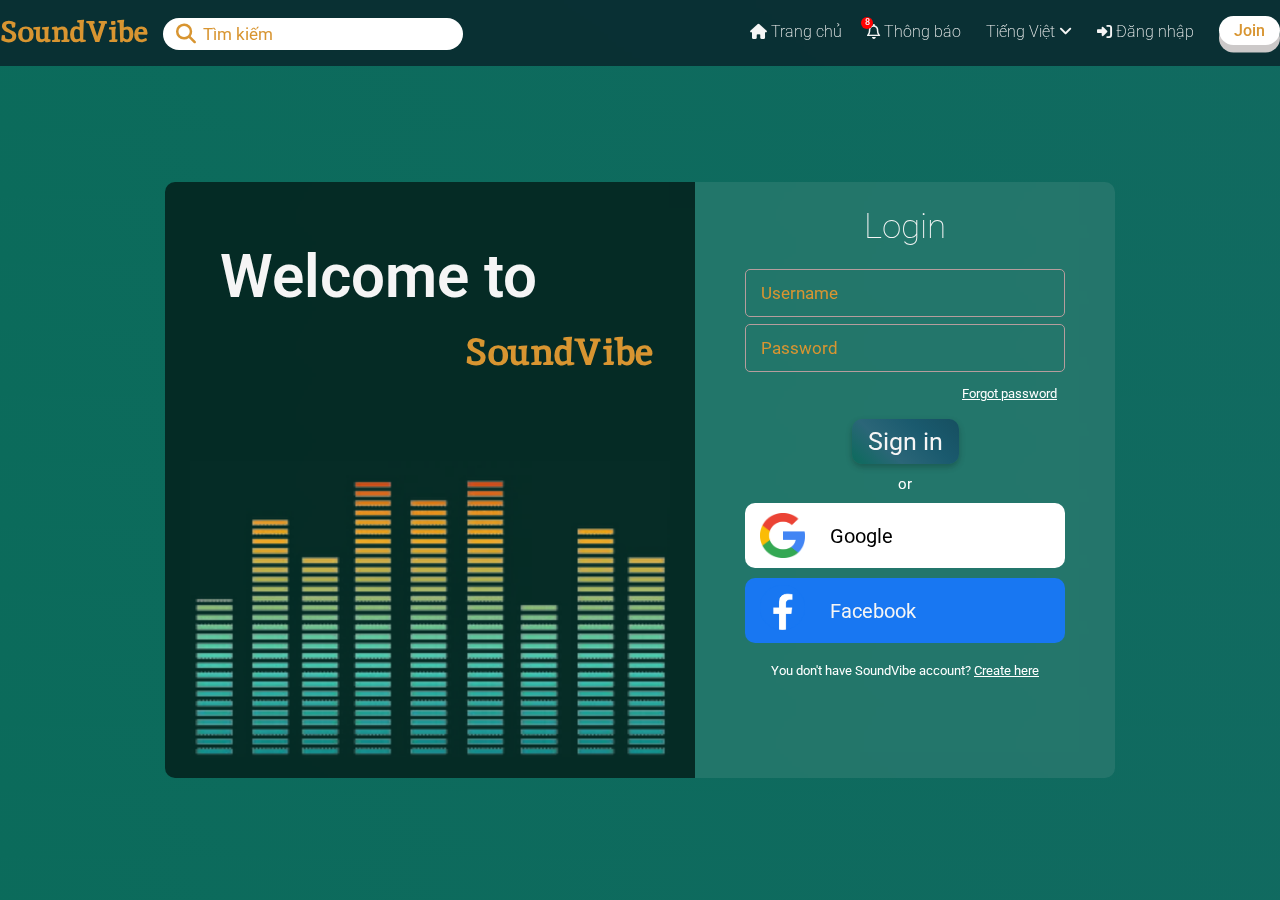
<file: login.html>
<!DOCTYPE html>
<html lang="en">

<head>
    <meta charset="UTF-8">
    <meta http-equiv="X-UA-Compatible" content="IE=edge">
    <meta name="viewport" content="width=device-width, initial-scale=1.0">
    <title>SoundVibe</title>
    <link rel="stylesheet" href="home.css">
    <link rel="stylesheet" href="register_login.css">
    <link rel="preconnect" href="https://fonts.googleapis.com">
    <link rel="preconnect" href="https://fonts.gstatic.com" crossorigin>
    <link
        href="https://fonts.googleapis.com/css2?family=Merriweather:wght@300;400;700&family=Roboto:wght@300;400;500&display=swap"
        rel="stylesheet">
    <link
        href="https://fonts.googleapis.com/css2?family=Inika:wght@400;700&family=Merriweather:wght@300;400;700&family=Roboto:wght@300;500&display=swap"
        rel="stylesheet">
    <link rel="stylesheet" href="fontawesome-free-6.4.0-web/fontawesome-free-6.4.0-web/css/all.min.css">
</head>

<body>
    <div class="header">
        <div class="grid">
            <nav class="header__navbar">
                <div class="header__left">
                    <a href="./index.html" class="header__left-name">
                        <h3>SoundVibe</h3>
                    </a>
                    <div class="header__left-search">
                        <i class="fa-solid fa-magnifying-glass header__left-search--icon"></i>
                        <input type="text" class="header__left-search--input" placeholder="Tìm kiếm">
                    </div>
                </div>
                <div class="header-right">
                    <ul class="header__right-list">
                        <li class="header__right-item">
                            <a href="index.html" class="header__right-item-link">
                                <i class="fa-solid fa-house header__right-item-link--icon"></i>
                                Trang chủ
                            </a>
                        </li>
                        <li id="notification" class="header__right-item header__right-item--notify">
                            <span class="header__right-item--notify-qtn">8</span>
                            <i class="fa-sharp fa-regular fa-bell header__right-item-link--icon"></i>
                            Thông báo
                            <div id="notification__hide" class="header__notify">
                                <header class="header__notify-header">
                                    <img src="img/notify.png" alt="" class="header__notify-header--img">
                                    <h3>Mới</h3>
                                </header>
                                <ul class="header__notify-list">
                                    <li class="header__notify-item">
                                        <img src="img/music.png" alt="" class="header__notify-item--img">
                                        <div class="header__notify-item--content">
                                            <span class="header__notify-item--content-big">Live events this week</span>
                                            <span class="header__notify-item--content-small">Don't miss out on the
                                                hottest concerts and festivals happening in your city, featuring top
                                                performers and local talent.</span>
                                        </div>
                                    </li>
                                    <li class="header__notify-item">
                                        <img src="img/podcast.png" alt="" class="header__notify-item--img">
                                        <div class="header__notify-item--content">
                                            <span class="header__notify-item--content-big">Podcast highlights</span>
                                            <span class="header__notify-item--content-small">Get to know your favorite
                                                artists on a deeper level with exclusive interviews, behind-the-scenes
                                                footage, and fan Q&A sessions.</span>
                                        </div>
                                    </li>
                                    <li class="header__notify-item">
                                        <img src="img/spotlight.png" alt="" class="header__notify-item--img">
                                        <div class="header__notify-item--content">
                                            <span class="header__notify-item--content-big">Artist spotlights</span>
                                            <span class="header__notify-item--content-small">Don't miss out on the
                                                hottest concerts and festivals happening in your city, featuring top
                                                performers and local talent.</span>
                                        </div>
                                    </li>
                                    <li class="header__notify-item">
                                        <img src="img/medal.png" alt="" class="header__notify-item--img">
                                        <div class="header__notify-item--content">
                                            <span class="header__notify-item--content-big">The best of June</span>
                                            <span class="header__notify-item--content-small">From catchy pop hits to
                                                soulful ballads, we've got you covered with the latest and greatest
                                                music releases of the month.</span>
                                        </div>
                                    </li>
                                    <li class="header__notify-item">
                                        <img src="img/music.png" alt="" class="header__notify-item--img">
                                        <div class="header__notify-item--content">
                                            <span class="header__notify-item--content-big">Live events this week</span>
                                            <span class="header__notify-item--content-small">Don't miss out on the
                                                hottest concerts and festivals happening in your city, featuring top
                                                performers and local talent.</span>
                                        </div>
                                    </li>
                                    <li class="header__notify-item">
                                        <img src="img/podcast.png" alt="" class="header__notify-item--img">
                                        <div class="header__notify-item--content">
                                            <span class="header__notify-item--content-big">Podcast highlights</span>
                                            <span class="header__notify-item--content-small">Get to know your favorite
                                                artists on a deeper level with exclusive interviews, behind-the-scenes
                                                footage, and fan Q&A sessions.</span>
                                        </div>
                                    </li>
                                    <li class="header__notify-item">
                                        <img src="img/spotlight.png" alt="" class="header__notify-item--img">
                                        <div class="header__notify-item--content">
                                            <span class="header__notify-item--content-big">Artist spotlights</span>
                                            <span class="header__notify-item--content-small">Don't miss out on the
                                                hottest concerts and festivals happening in your city, featuring top
                                                performers and local talent.</span>
                                        </div>
                                    </li>
                                    <li class="header__notify-item">
                                        <img src="img/medal.png" alt="" class="header__notify-item--img">
                                        <div class="header__notify-item--content">
                                            <span class="header__notify-item--content-big">The best of June</span>
                                            <span class="header__notify-item--content-small">From catchy pop hits to
                                                soulful ballads, we've got you covered with the latest and greatest
                                                music releases of the month.</span>
                                        </div>
                                    </li>
                                </ul>
                                <footer class="header__notify-footer">Thêm</footer>
                            </div>
                        </li>
                        <li id="language"
                            class="header__right-item header__right-item--language ">
                            Tiếng Việt
                            <i class="fa-solid fa-angle-down header__right-item-link--icon"></i>
                            <div id="language__hide" class="header__language">
                                <!-- check hide: header__language-list--check-hide -->
                                <div class="header__language-list">
                                    <i class="header__language-list--check fa-sharp fa-solid fa-check"></i>
                                    <img src="img/vietnamese.png" alt="VietNam" class="header__language-list-img">
                                    <h3 class="header__language-list-name">Tiếng Việt</h3>
                                </div>
                                <div class="header__language-list">
                                    <i
                                        class="header__language-list--check header__language-list--check-hide fa-sharp fa-solid fa-check"></i>
                                    <img src="img/english.jpg" alt="English" class="header__language-list-img">
                                    <h3 class="header__language-list-name">English</h3>
                                </div>
                            </div>
                        </li>
                        <li class="header__right-item">
                            <a href="login.html" class="header__right-item-link">
                                <i class="fa-solid fa-right-to-bracket header__right-item-link--icon"></i>
                                Đăng nhập
                            </a>
                        </li>
                        <li class="header__right-item ">
                            <a href="register.html" class="header__right-item-link">
                                <button class="header__right-item-link--join-btn">Join</button>
                            </a>
                        </li>
                    </ul>
                </div>
            </nav>
        </div>
    </div>
    <div class="modal">
        <div class="form">
            <div class="form-container">
                <img src="img/200w.webp" alt="" class="form__label--img">
                <div class="form__label">
                    <h3 class="form__label--content">
                        Welcome to
                    </h3>
                    <span class="form__label--content-child">SoundVibe</span>
                    <img src="img/audio.webp" alt="" class="form__label--icons-item">
                </div>

                <div class="form__info">
                    <div class="form__header">
                        <h3>Login</h3>
                    </div>

                    <div class="form__form">
                        <div class="form__group">
                            <input type="text" class="form__group--input" placeholder="Username">
                        </div>
                        <div class="form__group">
                            <input type="password" class="form__group--input" placeholder="Password">
                        </div>
                    </div>

                    <div class="form__forgot">
                        <a href="" class="form__forgot--link">Forgot password</a>
                    </div>

                    <div class="form__control">
                        <button class="form__btn">Sign in</button>
                    </div>

                    <div class="form__or">
                        <p>or</p>
                    </div>

                    <div class="form__socials">
                        <div class="form__socials-item form__socials--gg">
                            <img src="img/google-logo.png" alt="Google" class="form__socials--logo">
                            <span class="form__socials--title">Google</span>
                        </div>
                        <div class="form__socials-item form__socials--fb">
                            <img src="img/Facebook-logo.png" alt="Facebook"
                                class="form__socials--logo form__socials--logo-fb">
                            <span class="form__socials--title form__socials--title-fb">Facebook</span>
                        </div>
                    </div>

                    <div class="form__other">
                        <p>You don't have SoundVibe account? <a href="register.html">Create here</a></p>
                    </div>
                </div>
            </div>
        </div>

    </div>
</body>
<script src="main.js"></script>

</html>
</file>
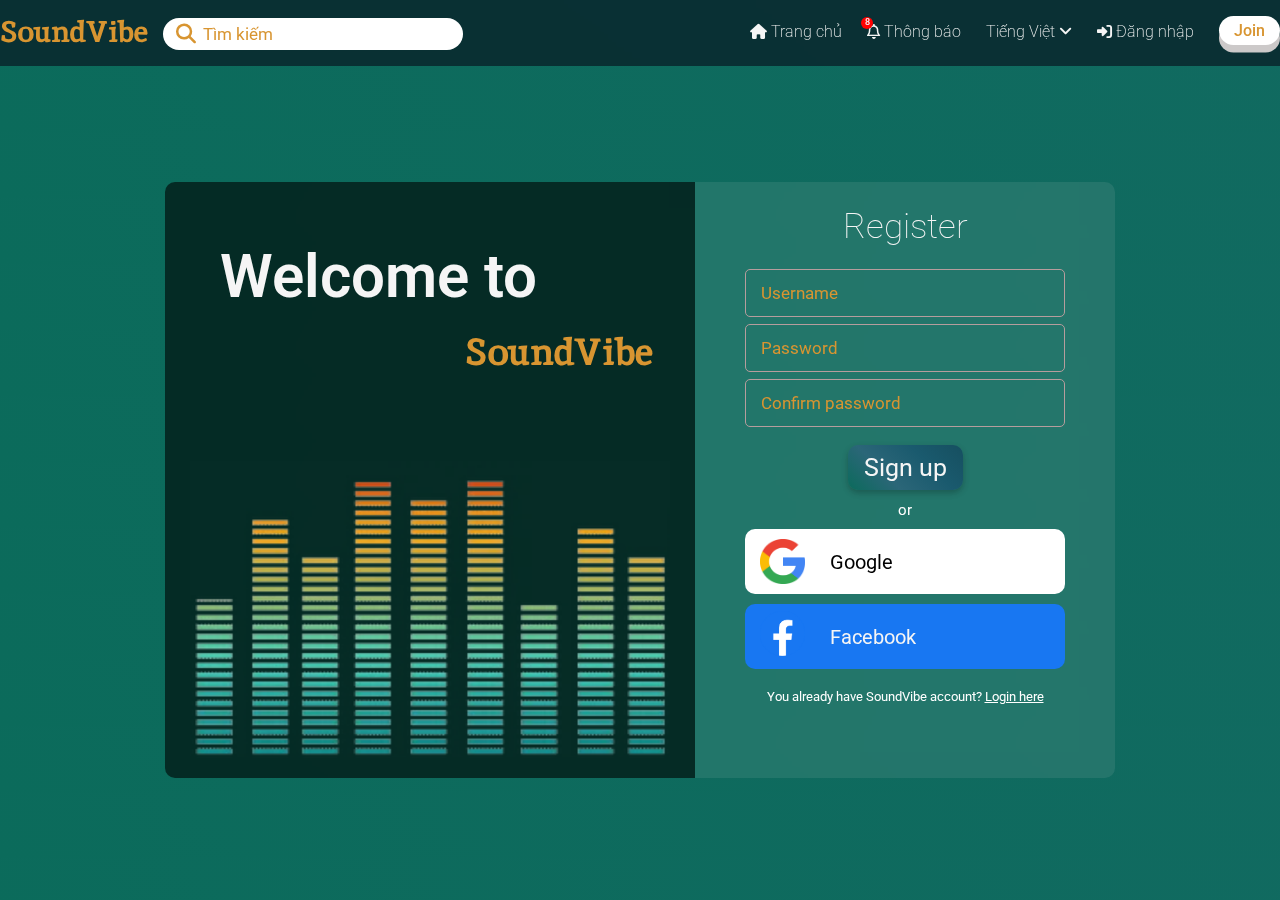
<file: register.html>
<!DOCTYPE html>
<html lang="en">

<head>
    <meta charset="UTF-8">
    <meta http-equiv="X-UA-Compatible" content="IE=edge">
    <meta name="viewport" content="width=device-width, initial-scale=1.0">
    <title>SoundVibe</title>
    <link rel="stylesheet" href="home.css">
    <link rel="stylesheet" href="register_login.css">
    <link rel="preconnect" href="https://fonts.googleapis.com">
    <link rel="preconnect" href="https://fonts.gstatic.com" crossorigin>
    <link
        href="https://fonts.googleapis.com/css2?family=Merriweather:wght@300;400;700&family=Roboto:wght@300;400;500&display=swap"
        rel="stylesheet">
    <link
        href="https://fonts.googleapis.com/css2?family=Inika:wght@400;700&family=Merriweather:wght@300;400;700&family=Roboto:wght@300;500&display=swap"
        rel="stylesheet">
    <link rel="stylesheet" href="fontawesome-free-6.4.0-web/fontawesome-free-6.4.0-web/css/all.min.css">
</head>

<body>
    <div class="header">
        <div class="grid">
            <nav class="header__navbar">
                <div class="header__left">
                    <a href="./index.html" class="header__left-name">
                        <h3>SoundVibe</h3>
                    </a>
                    <div class="header__left-search">
                        <i class="fa-solid fa-magnifying-glass header__left-search--icon"></i>
                        <input type="text" class="header__left-search--input" placeholder="Tìm kiếm">
                    </div>
                </div>
                <div class="header-right">
                    <ul class="header__right-list">
                        <li class="header__right-item">
                            <a href="index.html" class="header__right-item-link">
                                <i class="fa-solid fa-house header__right-item-link--icon"></i>
                                Trang chủ
                            </a>
                        </li>
                        <li id="notification" class="header__right-item header__right-item--notify">
                            <span class="header__right-item--notify-qtn">8</span>
                            <i class="fa-sharp fa-regular fa-bell header__right-item-link--icon"></i>
                            Thông báo
                            <div id="notification__hide" class="header__notify">
                                <header class="header__notify-header">
                                    <img src="img/notify.png" alt="" class="header__notify-header--img">
                                    <h3>Mới</h3>
                                </header>
                                <ul class="header__notify-list">
                                    <li class="header__notify-item">
                                        <img src="img/music.png" alt="" class="header__notify-item--img">
                                        <div class="header__notify-item--content">
                                            <span class="header__notify-item--content-big">Live events this week</span>
                                            <span class="header__notify-item--content-small">Don't miss out on the
                                                hottest concerts and festivals happening in your city, featuring top
                                                performers and local talent.</span>
                                        </div>
                                    </li>
                                    <li class="header__notify-item">
                                        <img src="img/podcast.png" alt="" class="header__notify-item--img">
                                        <div class="header__notify-item--content">
                                            <span class="header__notify-item--content-big">Podcast highlights</span>
                                            <span class="header__notify-item--content-small">Get to know your favorite
                                                artists on a deeper level with exclusive interviews, behind-the-scenes
                                                footage, and fan Q&A sessions.</span>
                                        </div>
                                    </li>
                                    <li class="header__notify-item">
                                        <img src="img/spotlight.png" alt="" class="header__notify-item--img">
                                        <div class="header__notify-item--content">
                                            <span class="header__notify-item--content-big">Artist spotlights</span>
                                            <span class="header__notify-item--content-small">Don't miss out on the
                                                hottest concerts and festivals happening in your city, featuring top
                                                performers and local talent.</span>
                                        </div>
                                    </li>
                                    <li class="header__notify-item">
                                        <img src="img/medal.png" alt="" class="header__notify-item--img">
                                        <div class="header__notify-item--content">
                                            <span class="header__notify-item--content-big">The best of June</span>
                                            <span class="header__notify-item--content-small">From catchy pop hits to
                                                soulful ballads, we've got you covered with the latest and greatest
                                                music releases of the month.</span>
                                        </div>
                                    </li>
                                    <li class="header__notify-item">
                                        <img src="img/music.png" alt="" class="header__notify-item--img">
                                        <div class="header__notify-item--content">
                                            <span class="header__notify-item--content-big">Live events this week</span>
                                            <span class="header__notify-item--content-small">Don't miss out on the
                                                hottest concerts and festivals happening in your city, featuring top
                                                performers and local talent.</span>
                                        </div>
                                    </li>
                                    <li class="header__notify-item">
                                        <img src="img/podcast.png" alt="" class="header__notify-item--img">
                                        <div class="header__notify-item--content">
                                            <span class="header__notify-item--content-big">Podcast highlights</span>
                                            <span class="header__notify-item--content-small">Get to know your favorite
                                                artists on a deeper level with exclusive interviews, behind-the-scenes
                                                footage, and fan Q&A sessions.</span>
                                        </div>
                                    </li>
                                    <li class="header__notify-item">
                                        <img src="img/spotlight.png" alt="" class="header__notify-item--img">
                                        <div class="header__notify-item--content">
                                            <span class="header__notify-item--content-big">Artist spotlights</span>
                                            <span class="header__notify-item--content-small">Don't miss out on the
                                                hottest concerts and festivals happening in your city, featuring top
                                                performers and local talent.</span>
                                        </div>
                                    </li>
                                    <li class="header__notify-item">
                                        <img src="img/medal.png" alt="" class="header__notify-item--img">
                                        <div class="header__notify-item--content">
                                            <span class="header__notify-item--content-big">The best of June</span>
                                            <span class="header__notify-item--content-small">From catchy pop hits to
                                                soulful ballads, we've got you covered with the latest and greatest
                                                music releases of the month.</span>
                                        </div>
                                    </li>
                                </ul>
                                <footer class="header__notify-footer">Thêm</footer>
                            </div>
                        </li>
                        <li id="language"
                            class="header__right-item header__right-item--language ">
                            Tiếng Việt
                            <i class="fa-solid fa-angle-down header__right-item-link--icon"></i>
                            <div id="language__hide" class="header__language">
                                <!-- check hide: header__language-list--check-hide -->
                                <div class="header__language-list">
                                    <i class="header__language-list--check fa-sharp fa-solid fa-check"></i>
                                    <img src="img/vietnamese.png" alt="VietNam" class="header__language-list-img">
                                    <h3 class="header__language-list-name">Tiếng Việt</h3>
                                </div>
                                <div class="header__language-list">
                                    <i
                                        class="header__language-list--check header__language-list--check-hide fa-sharp fa-solid fa-check"></i>
                                    <img src="img/english.jpg" alt="English" class="header__language-list-img">
                                    <h3 class="header__language-list-name">English</h3>
                                </div>
                            </div>
                        </li>
                        <li class="header__right-item">
                            <a href="login.html" class="header__right-item-link">
                                <i class="fa-solid fa-right-to-bracket header__right-item-link--icon"></i>
                                Đăng nhập
                            </a>
                        </li>
                        <li class="header__right-item ">
                            <a href="register.html" class="header__right-item-link">
                                <button class="header__right-item-link--join-btn">Join</button>
                            </a>
                        </li>
                    </ul>
                </div>
            </nav>
        </div>
    </div>
    <div class="modal">
        <div class="form">
            <div class="form-container">
                <img src="img/200w.webp" alt="" class="form__label--img">
                <div class="form__label">
                    <h3 class="form__label--content">
                        Welcome to
                    </h3>
                    <span class="form__label--content-child">SoundVibe</span>
                    <img src="img/audio.webp" alt="" class="form__label--icons-item">
                </div>

                <div class="form__info">
                    <div class="form__header">
                        <h3>Register</h3>
                    </div>

                    <div class="form__form">
                        <div class="form__group">
                            <input type="text" class="form__group--input" placeholder="Username">
                        </div>
                        <div class="form__group">
                            <input type="password" class="form__group--input" placeholder="Password">
                        </div>
                        <div class="form__group">
                            <input type="password" class="form__group--input" placeholder="Confirm password">
                        </div>
                    </div>

                    <div class="form__control">
                        <button class="form__btn">Sign up</button>
                    </div>

                    <div class="form__or">
                        <p>or</p>
                    </div>

                    <div class="form__socials">
                        <div class="form__socials-item form__socials--gg">
                            <img src="img/google-logo.png" alt="Google" class="form__socials--logo">
                            <span class="form__socials--title">Google</span>
                        </div>
                        <div class="form__socials-item form__socials--fb">
                            <img src="img/Facebook-logo.png" alt="Facebook"
                                class="form__socials--logo form__socials--logo-fb">
                            <span class="form__socials--title form__socials--title-fb">Facebook</span>
                        </div>
                    </div>

                    <div class="form__other">
                        <p>You already have SoundVibe account? <a href="login.html">Login here</a></p>
                    </div>
                </div>
            </div>
        </div>

    </div>
</body>
<script src="main.js"></script>

</html>
</file>
<file: home.css>
:root {
    --yellow: #d89531;
}

html,
* {
    font-size: 10px;
    font-family: 'Roboto', sans-serif;
}

body {
    background: linear-gradient(45deg,
            #0b6b5b,
            #2b6678,
            #1a5a6e,
            #164f60,
            #124454,
            #113d4a);
    background-size: 3000%;
    animation: animate 6s linear infinite alternate;
    margin: 0;
}

/* Tạo kiểu dáng cho thanh cuộn */
::-webkit-scrollbar {
    width: 5px;
    /* Độ rộng của thanh cuộn */
    background-color: transparent;
}

/* Tạo kiểu dáng cho "nút kéo" trên thanh cuộn */
::-webkit-scrollbar-thumb {
    background-color: #989898;
    /* Màu sắc của "nút kéo" */
    border-radius: 10px;
    /* Bo tròn "nút kéo" */
}

/* Tạo kiểu dáng cho thanh cuộn khi di chuột qua */
::-webkit-scrollbar-thumb:hover {
    background-color: var(--yellow);
    /* Màu sắc của thanh cuộn khi di chuột qua */
}

@keyframes animate {
    0% {
        background-position: 0%;
    }

    100% {
        background-position: 100%;
    }
}

.header {
    background-color: rgba(9, 34, 41, 0.8);
    padding: 12px 0 5px 0;
    backdrop-filter: blur(10px);
    z-index: 100;
}

.header-fixed {
    position: fixed;
    width: 100%;
}

.grid {
    max-width: 100%;
    width: 1450px;
    margin: 0 auto;
}

.grid-footer {
    max-width: 100%;
    width: 1250px;
    margin: 0 auto;
}

.grid__row {
    display: flex;
    flex-wrap: wrap;
    margin-left: -15px;
    margin-right: -15px;
}

.app__content {
    padding-top: 36px;
}

.grid__column-2 {
    padding-left: 15px;
    padding-right: 15px;
    width: 16.6667%;
    box-sizing: border-box;
}

.grid__column-10 {
    padding-left: 15px;
    padding-right: 15px;
    width: 83.3334%;
    box-sizing: border-box;
}

.grid__column-4 {
    padding-left: 15px;
    padding-right: 15px;
    width: 33.333%;
    box-sizing: border-box;
}

.grid__column-2-4 {
    padding-left: 15px;
    padding-right: 15px;
    width: 20%;
    box-sizing: border-box;
}

.grid__column-3 {
    padding-left: 15px;
    padding-right: 15px;
    width: 25%;
    box-sizing: border-box;
}

.header__navbar {
    display: flex;
    justify-content: space-between;
}

.header__left {
    display: flex;
}

.header__left-name {
    color: var(--yellow);
    text-decoration: none;
}

.header__left-name h3 {
    font-family: 'Inika', serif;
    font-size: 3rem;
    margin: 0;
}

.header__left-search {
    position: relative;
    margin: 6px 0 0px 15px;
}

.header__left-search--icon {
    color: var(--yellow);
    position: absolute;
    font-size: 2rem;
    left: 13px;
    top: 6px;
    cursor: pointer;
    z-index: 1;
}

.header__left-search--title {
    position: absolute;
    z-index: 1;
    top: 6%;
    left: 40px;
    font-size: 18px;
    color: var(--yellow);
}

.header__left-search--input {
    border: none;
    border-radius: 50px;
    min-width: 25rem;
    height: 3.2rem;
    padding: 0 10px 0 40px;
    font-size: 1.7rem;
    position: absolute;
}

.header__left-search--input::placeholder {
    color: var(--yellow);
}

.header__left-search--input:focus {
    outline: none;
}

.header__right-list {
    display: flex;
    list-style: none;
}

.header__right-item {
    color: whitesmoke;
    font-size: 1.6rem;
    position: relative;
    user-select: none;
}

.header__right-item-link--icon {
    font-size: 15px;
}

.header__right-item--notify {
    margin-left: 2.5rem;
    cursor: pointer;
    font-weight: 200;
    z-index: 5;
}

.header__right-item--notify:hover .header__right-item--notify-qtn {
    background-color: red;
    color: white;
}

.header__right-item--notify-qtn {
    position: absolute;
    background-color: red;
    font-size: 0.9rem;
    padding: 0.2px 3.5px 2px;
    border-radius: 10px;
    font-weight: 500;
    top: -5px;
    left: -6px;
}

.header__notify {
    position: absolute;
    background-color: whitesmoke;
    border-radius: 5px;
    width: 400px;
    right: 0;
    margin-top: 6px;
    display: none;
    box-shadow: 0 0 4px rgba(0, 0, 0, 0.2);
}

.header__notify-header {
    display: flex;
    color: black;
}

.header__notify-header:hover {
    cursor: default;
}

.header__notify-header--img {
    width: 2.8rem;
    height: 2.5rem;
    margin: 12px 5px 0 15px;
}

.header__notify-header h3 {
    font-size: 1.5rem;
    margin: 15px 0;
}

.header__notify-header h3 {
    cursor: default;
}

.header__notify-list {
    padding: 0;
    height: 52vh;
    overflow-y: auto;
}

.header__notify-item {
    display: flex;
    padding: 5px 10px;
    margin: 5px 0;
}

.header__notify-item:hover {
    background-color: #e6e6e6;
}


.header__notify-item--img {
    width: 8rem;
}

.header__notify-item--content {
    margin: auto 15px;
}

.header__notify-item--content-big {
    color: black;
    display: block;
    font-size: 1.6rem;
    font-weight: 600;
    margin-bottom: 3px;
}

.header__notify-item--content-small {
    color: black;
    display: block;
    font-size: 1.3rem;
    color: rgb(111, 111, 111);
    line-height: 1.7rem;
}

.header__notify-footer {
    font-size: 14px;
    padding: 10px 0;
    cursor: default;
}

.header__right-item--language {
    margin-left: 2.5rem;
    cursor: pointer;
    font-weight: 200;
    z-index: 5;
}

.header__right-item--space {
    margin-right: 50px;
}

.header__language {
    position: absolute;
    background-color: whitesmoke;
    right: 0;
    border-radius: 5px;
    margin-top: 5px;
    display: none;
    box-shadow: 0 0 4px rgba(0, 0, 0, 0.2);
    min-width: 140px;
}

.header__language-list {
    display: flex;
    padding: 5px 7px;
    border-radius: 5px;
}

.header__language-list--check {
    color: black;
    align-self: center;
    font-size: 1.6rem;
    margin-right: 7px;
}

.header__language-list--check-hide {
    visibility: hidden;
}

.header__language-list:hover {
    background-color: #e6e6e6;
}

.header__language-list-img {
    width: 40px;
    height: 40px;
    border-radius: 50%;
    align-self: center;
}

.header__language-list-name {
    color: black;
    margin-left: 8px;
    font-size: 1.2rem;
    font-weight: 200;
}

.header__right-item-link {
    text-decoration: none;
    color: whitesmoke;
    font-size: 1.6rem;
    margin-left: 2.5rem;
    font-weight: 200;
}

.header__right-item-link-social {
    font-size: 1.8rem;
}

.header__right-item-link:hover,
.header__right-item:hover {
    color: rgba(245, 245, 245, 0.7);
}

.header__right-item-link--join-btn {
    color: var(--yellow);
    font-weight: 500;
    cursor: pointer;
    border: none;
    background-color: white;
    font-size: 1.6rem;
    border-radius: 20px;
    padding: 5px 15px;
    transform: translateY(-6px);
    box-shadow: 0 7.5px 0 rgb(204, 201, 201);
}

.header__right-item-link--join-btn:hover {
    transform: translateY(-7px);
    box-shadow: 0 8.5px 0 rgb(204, 201, 201);
}

.header__right-item-link--join-btn:active {
    transform: translateY(1.5px);
    box-shadow: none;
}


.category {
    background-color: rgba(0, 0, 0, 0.2);
    border-radius: 2px;
    padding-bottom: 10px;
}

.category-title {
    color: white;
    font-size: 2rem;
    font-weight: 500;
    padding: 12px 20px;
    margin-top: 0;
}

.category-icon {
    margin-right: 10px;
    font-size: 1.8rem;
}

.category-list {
    list-style: none;
    padding: 0;
}

.category-item {
    overflow: hidden;
}

.category-item__link {
    position: relative;
    text-decoration: none;
    color: white;
    font-size: 1.5rem;
    display: block;
    padding: 4px 20px;
    line-height: 3rem;
    transition: 0.2s right linear;
    right: 0;
}

.category-item__link:hover {
    border-left: 3px solid rgb(216, 149, 49);
    background-color: rgba(169, 169, 169, 0.1);
    right: -8px;
}

.category-item__link-img-live {
    width: 4rem;
    margin-left: 10px;
}

.category-item__link-live {
    display: flex;
    align-items: center;
}

.category-item__separate {
    border-top: 1px solid rgb(230, 230, 230, 0.2);
    display: block;
    margin: 15px 20px;
}

.category-item__link--ative {
    border-left: 3px solid rgb(216, 149, 49);
    background-color: rgba(169, 169, 169, 0.4);
}

.home-poster__link {
    text-decoration: none;
}

.home-poster__link:hover .home-poster__link-img {
    transform: scale(1.03);
}

.home-poster__link-img {
    object-fit: cover;
    width: 100%;
    height: 250px;
    border-radius: 10px;
    transition: 0.15s transform linear;
}

.home-poster-dot {
    display: flex;
    transform: translateY(-5px);
}

.home-poster-dot-list {
    display: flex;
    list-style: none;
    margin: 25px auto 0;
    padding: 0;
}

.home-poster-dot-item {
    font-size: 4.5rem;
    line-height: 0.5rem;
    margin: 0 5px;
    color: #d1d1d13e;
    cursor: default;
}

.home-poster-dot-item--active {
    color: white;
    font-weight: 500;
}

.home-title {
    margin: 35px 0 15px;
}

.home-title__name {
    font-size: 2.3rem;
    color: white;
    font-weight: 500;
    display: inline-block;
    margin: 0 0 20px;
}

.home-title__filter {
    background-color: rgba(0, 0, 0, 0.2);
    padding: 15px 25px;
    border-radius: 30px;
}

.home-title__filter-btn {
    background-color: transparent;
    min-width: 90px;
    height: 30px;
    color: white;
    font-size: 1.3rem;
    border: 1px solid #e6e6e6;
    border-radius: 20px;
    margin-right: 20px;
    cursor: pointer;
}

.home-title__filter-btn--active {
    background-color: var(--yellow);
    border-color: var(--yellow);
}

.home-title__filter-all {
    text-decoration: none;
    color: #b6b0b6;
    font-size: 1.4rem;
    display: inline;
    float: right;
    margin-top: 7px;
}

.home-title__filter-all-other {
    margin-right: 25px;
}

.home-title__filter-all-icon {
    font-size: 1.2rem;
}

.home-new-song {
    margin-top: 20px;
}

.home-new-song__wrap {
    min-height: 80px;
    display: flex;
    align-items: center;
    padding: 6px 12px;
    border-radius: 5px;
    cursor: pointer;
}

.home-new-song__wrap:hover {
    background-color: rgba(0, 0, 0, 0.12);
}

.home-new-song__wrap:hover .home-new-song__play-icon {
    visibility: visible;
}

.home-new-song__wrap:hover .home-new-song__more-link {
    visibility: visible;
}

.home-new-song__wrap:hover .home-new-song__play {
    background-color: rgba(0, 0, 0, 0.5);
}

.home-new-song__play {
    width: 7rem;
    height: 7rem;
    position: relative;
    border-radius: 5px;
    cursor: pointer;
    display: flex;
    box-shadow: 0 0 1px rgba(0, 0, 0, 5);
}

.home-new-song__play-img {
    position: absolute;
    width: 100%;
    height: 100%;
    background-size: cover;
    background-repeat: no-repeat;
    background-position: center;
    border-radius: 5px;
    z-index: -1;
}

.home-new-song__play-icon {
    color: white;
    font-size: 2.1rem;
    margin: auto;
    visibility: hidden;
    transition: 0.06s transform linear;
}

.home-new-song__play:hover .home-new-song__play-icon {
    transform: scale(1.3);
}

.home-new-song__content {
    display: flex;
    flex-direction: column;
    justify-content: space-between;
    height: 60px;
    margin-left: 10px;
    max-width: 65%;
    flex: 1;    
}

.home-new-song__content-title {
    font-size: 1.5rem;
    line-height: 1.8rem;
    font-weight: 500;
    height: 1.8rem;
    overflow: hidden;
    display: -webkit-box;
    -webkit-box-orient: vertical;
    -webkit-line-clamp: 1;
    text-overflow: ellipsis;
    color: white;
    margin: 0;
    user-select: none;
}

.home-new-song__content-singer {
    color: rgb(156, 156, 156);
}

.home-new-song__content-singer-link {
    font-size: 1.2rem;
    text-decoration: none;
    color: rgb(156, 156, 156);
}

.home-new-song__content-singer-link:hover {
    color: var(--yellow);
}

.home-new-song__content-time {
    font-size: 1.2rem;
    color: rgb(156, 156, 156);
    user-select: none;
}

.home-new-song__more {}

.home-new-song__more-link {
    text-decoration: none;
    color: white;
    float: right;
    font-size: 2rem;
    margin-right: 5px;
    padding: 1.5px 12px 13px;
    visibility: hidden;
}

.home-new-song__more-link:hover {
    background-color: rgba(169, 169, 169, 0.2);
    border-radius: 50%;
}

.home-playlist__play {
    box-shadow: 0 0 1px rgba(0, 0, 0, 6);
    border-radius: 6px;
}

.home-playlist__play-link {
    position: relative;
    height: 240px;
    display: flex;
    border-radius: 6px;
    text-decoration: none;
    color: white;
    overflow: hidden;
}

.home-playlist__play-link:hover {
    background-color: rgba(0, 0, 0, 0.4);
}

.home-playlist__play-link:hover .home-playlist__play-img {
    transform: scale(1.13);
}

.home-playlist__play-link:hover .home-playlist__play-icon {
    visibility: visible;
}

.home-playlist__play-img {
    position: absolute;
    width: 100%;
    height: 100%;
    border-radius: 6px;
    background-size: cover;
    background-repeat: no-repeat;
    background-position: center;
    z-index: -1;
    transition: 0.4s transform ease-out;
}

.home-playlist__play-icon {
    margin: auto;
    display: flex;
    align-items: center;
    visibility: hidden;
}

.home-playlist__play-icon-item {
    margin: 0 12px;
    border-radius: 50%;
}

.home-playlist__play-icon-item:hover {
    background-color: rgba(169, 169, 169, 0.2);
}

.home-playlist__play-icon-like {
    font-size: 1.8rem;
    padding: 11px 11px 10px;
}

.home-playlist__play-icon-like.fa-solid.fa-heart {
    color: rgb(247, 60, 60);
}

.home-playlist__play-icon-play {
    font-size: 4.8rem;
    font-weight: 100;
    transition: 0.15s transform linear;
}

.home-playlist__play-icon-play:hover {
    transform: scale(1.2);
    background-color: transparent;
}

.home-playlist__play-icon-more {
    font-size: 2rem;
    margin-bottom: 2px;
    padding: 1px 12px 12px;
}

.home-playlist__content {
    margin-top: 15px;
    position: relative;
}

.home-playlist__content-descript {
    width: 100%;
    font-size: 1.4rem;
    line-height: 1.8rem;
    color: rgb(202, 202, 202);
    height: 3.6rem;
    overflow: hidden;
    display: -webkit-box;
    -webkit-box-orient: vertical;
    -webkit-line-clamp: 2;
    text-overflow: ellipsis;
    user-select: none;
}

.home-playlist__content-name {
    text-decoration: none;
    font-size: 1.6rem;
    color: white;
    margin-bottom: 6px;
    display: inline-block;
    font-weight: 500;
}

.home-playlist__content-name:hover {
    color: var(--yellow);
}

.home-rank__chart-list {
    margin: 0;
    padding: 22px 20px;
    list-style: none;
    border-radius: 10px;
    background-image: linear-gradient(to right, #e5dae9, #dab4ed, #ec7496, #a166ab, #5073b8, #1098ad, #07b39b, #6fba82);
    box-shadow: 3px 5px 9px rgba(0, 0, 0, 0.2);
}

.home-rank__chart-item {
    display: flex;
    align-items: center;
    width: var(--percent);
    margin: 25px 0;
    padding: 10px;
    box-shadow: 0px 2px 3px rgba(0, 0, 0, 0.1);
    animation: rankUp 1.5s ease-in;
    border-radius: 15px;
}

.home-rank__chart-item--1 {
    background: linear-gradient(90deg, rgba(249, 219, 219, 0.5), rgba(237, 64, 64, 0.8), rgba(249, 38, 38, 0.8), rgba(255, 0, 0, 0.8));
}

.home-rank__chart-item--2 {
    background: linear-gradient(90deg, rgba(219, 227, 249, 0.5), rgb(52, 147, 249), rgb(15, 113, 251), rgba(0, 89, 255, 0.8));
}

.home-rank__chart-item--3 {
    background: linear-gradient(90deg, rgba(186, 243, 200, 0.5), #55a159, #318a34, #19821b);
}

@keyframes rankUp {
    from {
        opacity: 0;
        width: calc(25%);
    }

    to {
        opacity: 1;
        width: var(--percent);
    }
}

.home-rank__chart-item .home-new-song__play {
    width: 7rem;
    height: 7rem;
    z-index: 1;
}

.home-rank__chart-rank-img {
    width: 5rem;
    height: 5rem;
    margin-right: 10px;
}

.home-rank__chart-img {
    width: 15rem;
}

.home-new-song__play:hover .home-new-song__play-icon {
    visibility: visible;
}

.home-rank__chart-content {
    display: flex;
    flex-direction: column;
    justify-content: space-between;
    height: 50px;
    margin-left: 10px;
}

.home-rank__chart-content .home-new-song__content-singer-link {
    font-size: 1.5rem;
    color: rgb(55, 55, 55);
}

.home-rank__chart-content .home-new-song__content-singer-link:hover {
    color: rgb(194, 194, 1);
}

.home-rank__chart-name {
    font-size: 2rem;
    color: white;
}

.footer-main {
    background-color: rgba(0, 0, 0, 0.6);
    margin-top: 80px;
    padding: 20px 0;
}

.footer__title {
    color: rgb(236, 236, 236);
    font-weight: 500;
    font-size: 1.5rem;
    text-transform: uppercase;
    user-select: none;
    padding: 0 0 8px;
}

.footer__list {
    list-style: none;
    padding: 0;
}

.footer__item {
    margin: 15px 0;
}

.footer__item-link {
    text-decoration: none;
    font-size: 1.3rem;
    color: rgb(151, 150, 150);
}

.footer__item-link-icon {
    font-size: 1.4rem;
    margin-right: 5px;
}

.footer__item-link:hover {
    color: var(--yellow);
}

.footer-copyright {
    background-color: rgba(0, 0, 0, 0.78);
    padding: 20px 30px;
    user-select: none;
}

.footer-copyright span {
    text-align: center;
    color: white;
    display: block;
    font-size: 1.3rem;
    font-weight: 100;
}

/* Player */

.player {
    position: fixed;
    bottom: 0;
    left: 0;
    right: 0;
    background-color: rgb(20, 30, 30, 0.8);
    z-index: 9999999;
    border-top: 1px solid rgb(89, 89, 89);
    backdrop-filter: blur(10px);
    display: none;
}

.player .icon-pause {
    display: none;
}

.player.playing .icon-pause {
    display: inline-block;
}

.player.playing .icon-play {
    display: none;
}

.dashboard {
    display: flex;
    align-items: center;
    flex-direction: column;
    padding: 6px 0 20px;
}

.dashboard header {
    position: relative;
    display: flex;
    flex-direction: column;
    align-items: center;
}

header h2 {
    color: rgb(205, 205, 205);
    font-size: 2rem;
    margin: 10px 0 3px;
    font-weight: 500;
    user-select: none;
}

header p {
    color: rgb(134, 134, 134);
    font-size: 13px;
    margin: 5px 0;
    user-select: none;
}

.btn {
    cursor: pointer;
}

.control {
    display: flex;
    align-items: center;
    justify-content: space-around;
    padding: 16px 0 10px 0;
}

.control .btn i {
    font-size: 2rem;
    color: #c9c9c9;
    padding: 8px;
}

.control .btn {
    padding: 0;
    margin: 0 15px 4px;
}

.player .icon-pause {
    display: none;
}

.progress {
    width: 45%;
    -webkit-appearance: none;
    height: 4px;
    background: #e8e8e8;
    outline: none;
    opacity: 0.8;
    -webkit-transition: 0.2s;
    transition: opacity 0.2s;
}

.progress:hover {
    opacity: 1;
    cursor: pointer;
}

.progress::-webkit-slider-thumb {
    -webkit-appearance: none;
    appearance: none;
    width: 15px;
    height: 15px;
    background-color: var(--yellow);
    cursor: pointer;
    border-radius: 50%;
}

.btn.btn-toggle-play {
    background-color: var(--yellow);
    border-radius: 50%;
    padding: 10px 15px;
}

.btn.btn-toggle-play i {
    font-size: 30px;
}

.control .btn i.active {
    color: var(--yellow);
}

.cd {
    position: fixed;
    margin: auto;
    width: 140px;
    left: 450px;
    top: 24px;
}

.cd-thumb {
    width: 80%;
    padding-top: 80%;
    border-radius: 50%;
    background-color: #333;
    background-size: cover;
    margin: auto;
    background-position: center;
}

.player_exit i{
    position: fixed;
    color: #c9c9c9;
    right: 460px;
    font-size: 25px;
    top: 30px;
    cursor: pointer;
}
</file>
<file: register_login.css>
.modal {
    position: fixed;
    top: 60px;
    right: 0;
    bottom: 0;
    left: 0;
    z-index: -1;
    display: flex;
}

.form {
    margin: auto;
}

.form-container {
    display: flex;
}

.form__label {
    background-color: rgba(0, 0, 0, 0.6);
    width: 530px;
    z-index: 1;
    border-top-left-radius: 10px;
    border-bottom-left-radius: 10px;
    backdrop-filter: blur(10px);
}

.form__label--img {
    transform: rotate(45deg);
    position: absolute;
    top: 35%;
    left: -20%;
    animation: rocket 10s linear infinite;
}

@keyframes rocket {
    0% {
        left: -20%;
    }

    100% {
        left: 120%;
    }
}

.form__label--content {
    color: whitesmoke;
    font-size: 6rem;
    display: inline-block;
    font-weight: 600;
    margin: 8rem 0 2rem 5.5rem;
    line-height: 30px;
    cursor: default;
    user-select: none;
}

.form__label--content-child {
    text-align: left;
    display: block;
    margin: 15px 0 10rem 30rem;
    font-size: 3.8rem;
    color: var(--yellow);
    font-family: 'Inika', serif;
    font-weight: 900;
}

.form__label--icons-item{
    position: relative;
    width: 100%;
    height: 30rem;
    bottom: 0;
    transform: translateY(-15px);
    padding: 0 25px;
    box-sizing: border-box;
}

.form__info {
    background-color: rgba(217, 217, 217, 0.1);
    flex: 1;
    min-width: 320px;
    min-height: 453px;
    padding: 2rem 5rem;
    backdrop-filter: blur(10px);
    border-top-right-radius: 10px;
    border-bottom-right-radius: 10px;
}

.form__header {
    display: flex;
}

.form__header h3 {
    color: whitesmoke;
    margin: 0.4rem auto 1.5rem;
    font-size: 3.5rem;
    font-weight: 100;
    cursor: default;
    user-select: none;
}

.form__group--input {
    width: 100%;
    height: 4.8rem;
    margin-top: 7px;
    padding: 0 15px;
    border-radius: 5px;
    box-sizing: border-box;
    font-size: 1.7rem;
    color: whitesmoke;
    border: 1px solid #B69D9D;
    background-color: transparent;
    outline: none;
}

.form__group--input::placeholder {
    color: var(--yellow);
}

.form__group--input:focus {
    border: 2px solid #dfd9cf;
    box-shadow: rgba(0, 0, 0, 0.25) 0px 30px 30px,
        rgba(0, 0, 0, 0.12) 0px -12px 10px;
}

.form__group--input:focus::placeholder {
    color: #dcc598;
} 

.form__forgot{
    display: flex;
    justify-content: flex-end;
}

.form__forgot--link{
    margin: 14px 8px 0 0;
    color: white;
    font-size: 1.3rem;
}

.form__control {
    display: flex;
    margin: 1rem;
}

.form__btn {
    margin: 0.8rem auto 0;
    font-size: 2.5rem;
    padding: 8px 16px;
    border-radius: 10px;
    border: none;
    color: whitesmoke;
    background: linear-gradient(45deg,
            #0b6b5b,
            #2b6678,
            #1a5a6e,
            #164f60);
    box-shadow: rgba(0, 0, 0, 0.23) 0px 3px 6px;
}

.form__btn:hover {
    cursor: pointer;
    background: linear-gradient(45deg,
            #164f60,
            #1a5a6e,
            #2b6678,
            #0b6b5b);
}

.form__btn:active {
    transform: translateY(1.5px);
    box-shadow: none;
}

.form__or {
    display: flex;
}

.form__or p {
    margin: 1px auto 0.2px;
    color: white;
    font-size: 1.5rem;
    cursor: default;
    user-select: none;
}

.form__socials-item {
    padding: 10px 15px;
    margin: 10px 0;
    display: flex;
    align-items: center;
    border-radius: 10px;
}

.form__socials-item:hover {
    cursor: pointer;
}

.form__socials--fb {
    background-color: #1877f2;
}

.form__socials--logo {
    width: 4.5rem;
    height: 4.5rem;
}

.form__socials--logo-fb {
    position: relative;
    bottom: 3px;
}

.form__socials--title {
    margin: 0 25px;
    font-size: 2rem;
    user-select: none;
}

.form__socials--title-fb {
    color: whitesmoke;
}

.form__socials--gg {
    background-color: white;
}

.form__other{
   display: flex;
}

.form__other p{
    color: white;
    font-size: 1.3rem;
    margin: 1rem auto 0.8rem;
    cursor: default;
    user-select: none;
}

.form__other a{
    color: white;
    font-size: 1.3rem;
}
</file>
